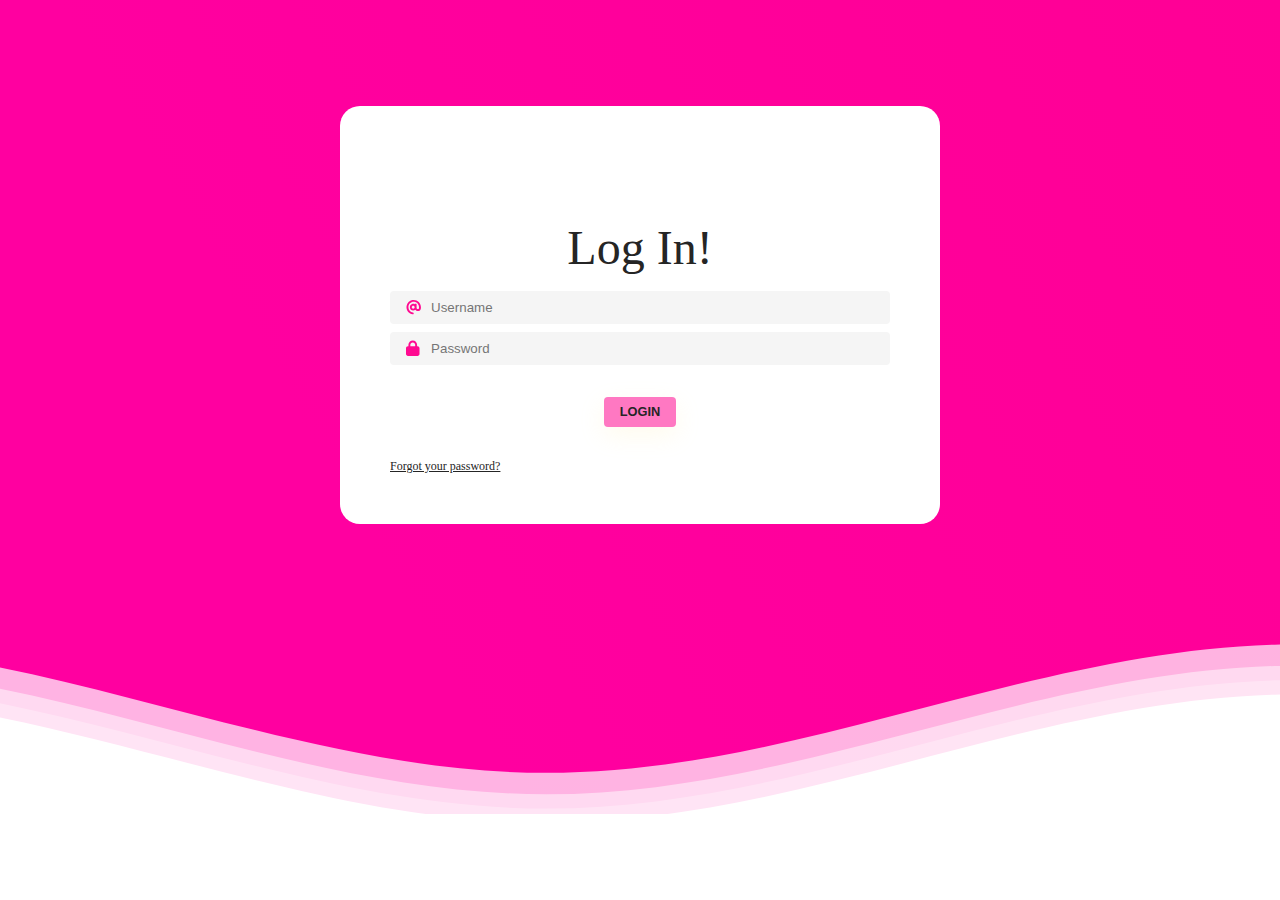
<file: login.html>
<!DOCTYPE html>
<html lang="en">
  <head>
    <meta charset="UTF-8" />
    <meta http-equiv="X-UA-Compatible" content="IE=edge" />
    <meta name="viewport" content="width=device-width, initial-scale=1.0" />
    <link rel="stylesheet" href="assets/login.css" />
    <title>LOGIN</title>
    <script type="text/javascript">
      function Login() {

        var username=document.login.username.value;
        var password=document.login.password.value;
        if(username=="buby" && password=="180323"){
            window.location = "halaman3.html";
          }
        else {
          alert("YAH PASSWORD SALAH, COBA DIINGET INGET LAGI!");
            }
      }
    </script>
  </head>
  <body>
    <div class="header">
      <div class="container">
        <div class="card">
          <h4 class="title">Log In!</h4>
          <form name="login" action="" method="post">
            <div class="field">
              <svg
                class="input-icon"
                viewBox="0 0 500 500"
                xmlns="http://www.w3.org/2000/svg"
              >
                <path
                  d="M207.8 20.73c-93.45 18.32-168.7 93.66-187 187.1c-27.64 140.9 68.65 266.2 199.1 285.1c19.01 2.888 36.17-12.26 36.17-31.49l.0001-.6631c0-15.74-11.44-28.88-26.84-31.24c-84.35-12.98-149.2-86.13-149.2-174.2c0-102.9 88.61-185.5 193.4-175.4c91.54 8.869 158.6 91.25 158.6 183.2l0 16.16c0 22.09-17.94 40.05-40 40.05s-40.01-17.96-40.01-40.05v-120.1c0-8.847-7.161-16.02-16.01-16.02l-31.98 .0036c-7.299 0-13.2 4.992-15.12 11.68c-24.85-12.15-54.24-16.38-86.06-5.106c-38.75 13.73-68.12 48.91-73.72 89.64c-9.483 69.01 43.81 128 110.9 128c26.44 0 50.43-9.544 69.59-24.88c24 31.3 65.23 48.69 109.4 37.49C465.2 369.3 496 324.1 495.1 277.2V256.3C495.1 107.1 361.2-9.332 207.8 20.73zM239.1 304.3c-26.47 0-48-21.56-48-48.05s21.53-48.05 48-48.05s48 21.56 48 48.05S266.5 304.3 239.1 304.3z"
                ></path>
              </svg>
              <input
                id="username"
                placeholder="Username"
                class="input-field"
                name="username"
                type="username"
              />
            </div>
            <div class="field">
              <svg
                class="input-icon"
                viewBox="0 0 500 500"
                xmlns="http://www.w3.org/2000/svg"
              >
                <path
                  d="M80 192V144C80 64.47 144.5 0 224 0C303.5 0 368 64.47 368 144V192H384C419.3 192 448 220.7 448 256V448C448 483.3 419.3 512 384 512H64C28.65 512 0 483.3 0 448V256C0 220.7 28.65 192 64 192H80zM144 192H304V144C304 99.82 268.2 64 224 64C179.8 64 144 99.82 144 144V192z"
                ></path>
              </svg>
              <input
                id="password"
                placeholder="Password"
                class="input-field"
                name="password"
                type="password"
              />
            </div>
            <td colspan="2" align="left"><p>
              <input class="btn" type="button" value="Login" onclick="Login()"/>
            </p></td></tr>
            <a href="#" class="btn-link">Forgot your password?</a>
          </form>
        </div>
      </div>

      <!--Waves Container-->
      <div>
        <svg
          class="waves"
          xmlns="http://www.w3.org/2000/svg"
          xmlns:xlink="http://www.w3.org/1999/xlink"
          viewBox="0 24 150 28"
          preserveAspectRatio="none"
          shape-rendering="auto"
        >
          <defs>
            <path
              id="gentle-wave"
              d="M-160 44c30 0 58-18 88-18s 58 18 88 18 58-18 88-18 58 18 88 18 v44h-352z"
            />
          </defs>
          <g class="parallax">
            <use
              xlink:href="#gentle-wave"
              x="48"
              y="0"
              fill="rgba(255,255,255,0.7"
            />
            <use
              xlink:href="#gentle-wave"
              x="48"
              y="3"
              fill="rgba(255,255,255,0.5)"
            />
            <use
              xlink:href="#gentle-wave"
              x="48"
              y="5"
              fill="rgba(255,255,255,0.3)"
            />
            <use xlink:href="#gentle-wave" x="48" y="7" fill="#fff" />
          </g>
        </svg>
      </div>
    </div>
  </body>
</html>
</file>
<file: assets/login.css>
body {
    margin: 0;
}
.container{
    display: flex;
    justify-content: center;
    align-items: center;
    width: 100%;
    height: 70vh;
}
.card {
  width: 500px;
  padding: 50px;
  text-align: center;
  background: white;
  border-radius: 20px;
}

/*Inputs*/
.field {
  margin-top: 0.5rem;
  display: flex;
  align-items: center;
  justify-content: center;
  gap: 0.5em;
  background-color: #aaa8a81e;
  border-radius: 4px;
  padding: 0.5em 1em;
}

.input-icon {
  height: 1em;
  width: 1em;
  fill: #ff068ffb;
}

.input-field {
  background: none;
  border: none;
  outline: none;
  width: 100%;
  color: #252525;
}

/*Text*/
.title {
  margin-bottom: 1rem;
  font-size: 3em;
  font-weight: 500;
  color: #252525;
}

/*Buttons*/
.btn {
  margin: 1rem;
  border: none;
  border-radius: 4px;
  font-weight: bold;
  font-size: 0.8em;
  text-transform: uppercase;
  padding: 0.6em 1.2em;
  background-color: #ff068f8a;
  color: #252525;
  box-shadow: 0 8px 24px 0 rgb(255 235 167 / 20%);
  transition: all 0.3s ease-in-out;
}

.btn-link {
  color: #252525;
  display: flex;
  font-size: 0.75em;
  transition: color 0.3s ease-out;
}

/*Hover & focus*/
.field input:focus::placeholder {
  opacity: 0;
  transition: opacity 0.3s;
}

.btn:hover {
  background-color: #5e6681;
  color: #ffeba7;
  box-shadow: 0 8px 24px 0 rgb(16 39 112 / 20%);
}

.btn-link:hover {
  color: #ffeba7;
}

.header {
    position: relative;
    text-align: center;
    background: linear-gradient(
      60deg,
      rgb(255, 0, 160) 30%,
      rgb(255, 0, 149) 100%
    );
    color: rgb(230, 198, 224);
  }

.waves {
  position: relative;
  width: 100%;
  height: 40vh;
  margin-bottom: -20px; /*Fix for safari gap*/
  min-height: 100px;
  max-height: 200px;
}

.content {
  position: relative;
  height: 20vh;
  text-align: center;
  background-color: wheat;
}

/* Animation */

.parallax > use {
  animation: move-forever 25s cubic-bezier(0.55, 0.5, 0.45, 0.5) infinite;
}
.parallax > use:nth-child(1) {
  animation-delay: -2s;
  animation-duration: 7s;
}
.parallax > use:nth-child(2) {
  animation-delay: -3s;
  animation-duration: 10s;
}
.parallax > use:nth-child(3) {
  animation-delay: -4s;
  animation-duration: 13s;
}
.parallax > use:nth-child(4) {
  animation-delay: -5s;
  animation-duration: 20s;
}
@keyframes move-forever {
  0% {
    transform: translate3d(-90px, 0, 0);
  }
  100% {
    transform: translate3d(85px, 0, 0);
  }
}
</file>
